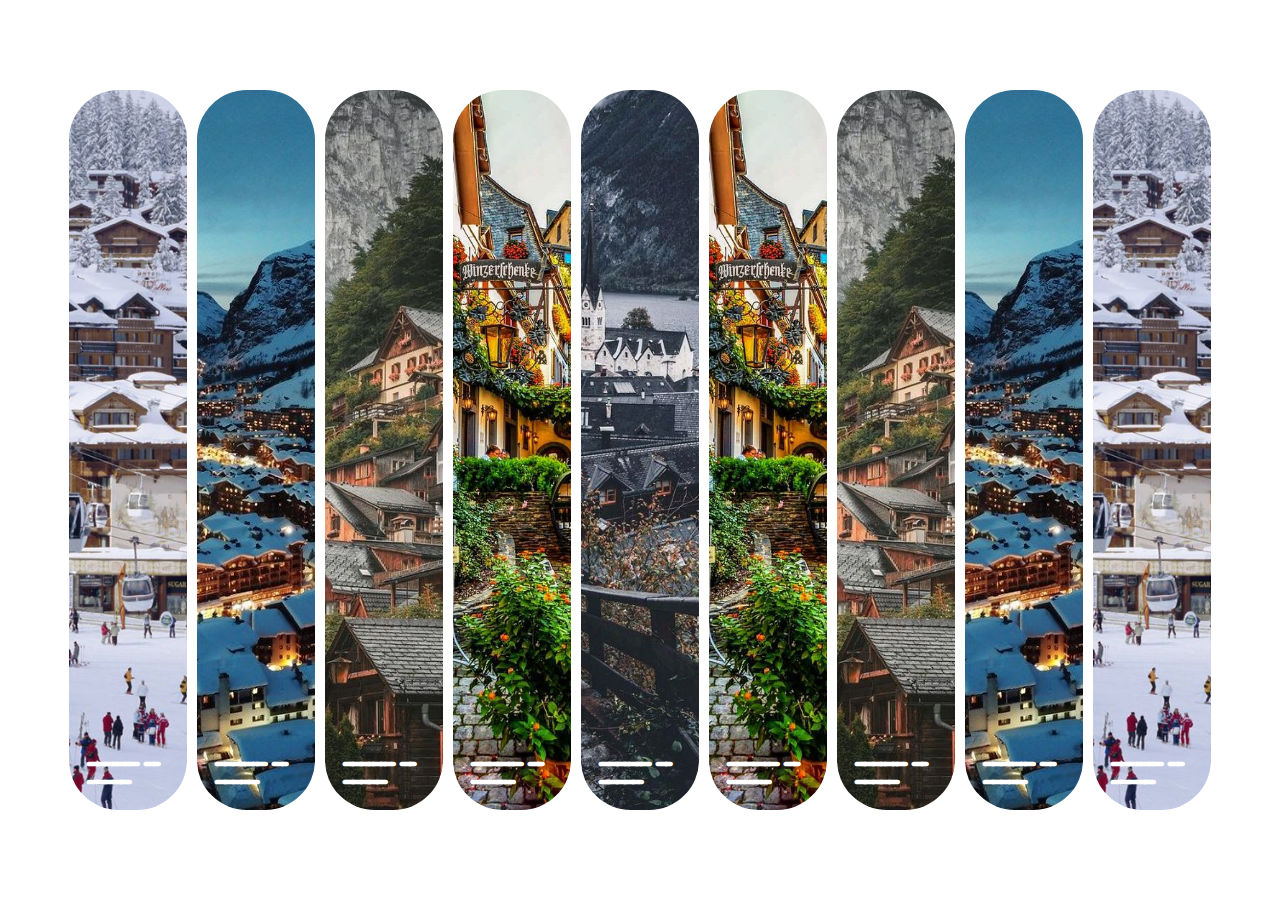
<file: Modulos/Fotos expandibles/index.html>
<!DOCTYPE html>
<html lang="en">
  <head>
    <meta charset="UTF-8" />
    <meta http-equiv="X-UA-Compatible" content="IE=edge" />
    <meta name="viewport" content="width=device-width, initial-scale=1.0" />
    <link rel="stylesheet" href="assets/css/style.css" />
    <title>Expndable cards</title>
  </head>
  <body>
    <div class="container">
      <div class="panel active" style="background-image: url(assets/img/1.jpg)">
        <h3>Explora el mundo</h3>
      </div>
      <div class="panel active" style="background-image: url(assets/img/2.jpg)">
        <h3>Explora el mundo</h3>
      </div>
      <div class="panel active" style="background-image: url(assets/img/3.jpg)">
        <h3>Explora el mundo</h3>
      </div>
      <div class="panel active" style="background-image: url(assets/img/4.jpg)">
        <h3>Explora el mundo</h3>
      </div>
      <div class="panel active" style="background-image: url(assets/img/5.jpg)">
        <h3>Explora el mundo</h3>
      </div>
      <div class="panel active" style="background-image: url(assets/img/4.jpg)">
        <h3>Explora el mundo</h3>
      </div>
      <div class="panel active" style="background-image: url(assets/img/3.jpg)">
        <h3>Explora el mundo</h3>
      </div>
      <div class="panel active" style="background-image: url(assets/img/2.jpg)">
        <h3>Explora el mundo</h3>
      </div>
      <div class="panel active" style="background-image: url(assets/img/1.jpg)">
        <h3>Explora el mundo</h3>
      </div>
    </div>

    <script src="assets/js/script.js"></script>
  </body>
</html>
</file>
<file: Modulos/Fotos expandibles/assets/css/style.css>
@import url("https://fonts.googleapis.com/css2?family=Flow+Circular&display=swap");

* {
  box-sizing: border-box;
}

body {
  font-family: "Flow Circular", sans-serif;
  display: flex;
  align-items: center;
  justify-content: center;
  height: 100vh;
  margin: 0;
}

.container {
  display: flex;
  width: 90vw;
}

.panel {
  background-size: cover;
  background-position: center;
  background-repeat: no-repeat;
  height: 80vh;
  border-radius: 50px;
  color: #fff;
  cursor: pointer;
  flex: 0.5;
  margin: 5px;
  position: relative;
  -webkit-transition: all 700ms ease-in;
}

.panel h3 {
  font-size: 15px;
  position: absolute;
  bottom: 20px;
  left: 20px;
  margin: 0;
  opacity: 0;
}

.panel.active {
  flex: 5;
}

.panel.active h3 {
  opacity: 1;
  transition: opacity 0.3s ease-in 0.4s;
}

@media (max-width: 480px) {
  .container {
    width: 100vw;
  }

  .panel:nth-of-type(8),
  .panel:nth-of-type(9) {
    display: none;
  }
}
</file>
